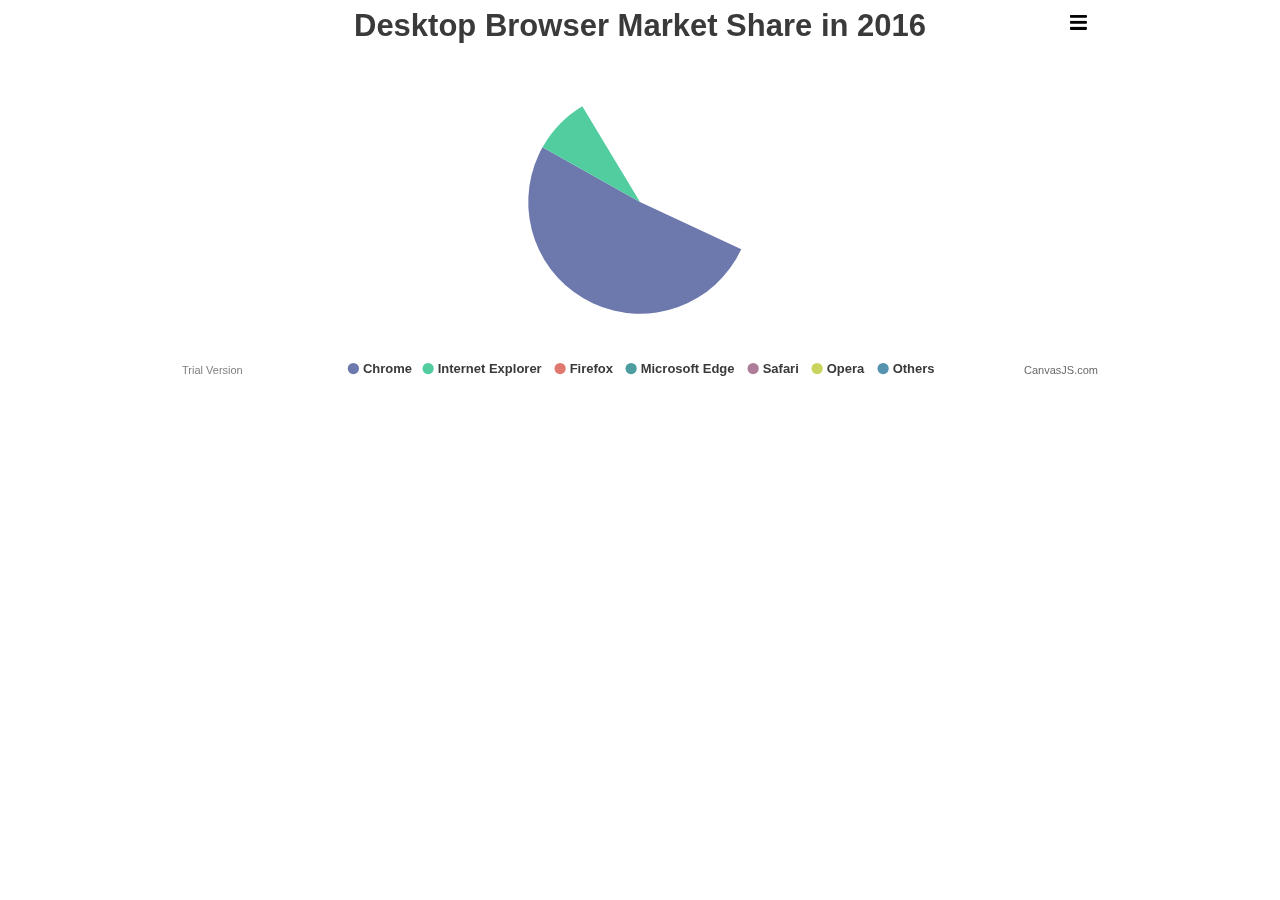
<file: app/canvas/examples/01-overview/animated-chart.html>
<!DOCTYPE HTML>
<html>
<head>
<meta charset="UTF-8">
<script>
window.onload = function() {

var chart = new CanvasJS.Chart("chartContainer", {
	theme: "light2", // "light1", "light2", "dark1", "dark2"
	exportEnabled: true,
	animationEnabled: true,
	title: {
		text: "Desktop Browser Market Share in 2016"
	},
	data: [{
		type: "pie",
		startAngle: 25,
		toolTipContent: "<b>{label}</b>: {y}%",
		showInLegend: "true",
		legendText: "{label}",
		indexLabelFontSize: 16,
		indexLabel: "{label} - {y}%",
		dataPoints: [
			{ y: 51.08, label: "Chrome" },
			{ y: 27.34, label: "Internet Explorer" },
			{ y: 10.62, label: "Firefox" },
			{ y: 5.02, label: "Microsoft Edge" },
			{ y: 4.07, label: "Safari" },
			{ y: 1.22, label: "Opera" },
			{ y: 0.44, label: "Others" }
		]
	}]
});
chart.render();

}
</script>
</head>
<body>
<div id="chartContainer" style="height: 370px; max-width: 920px; margin: 0px auto;"></div>
<script src="../../canvasjs.min.js"></script>
</body>
</html>
</file>
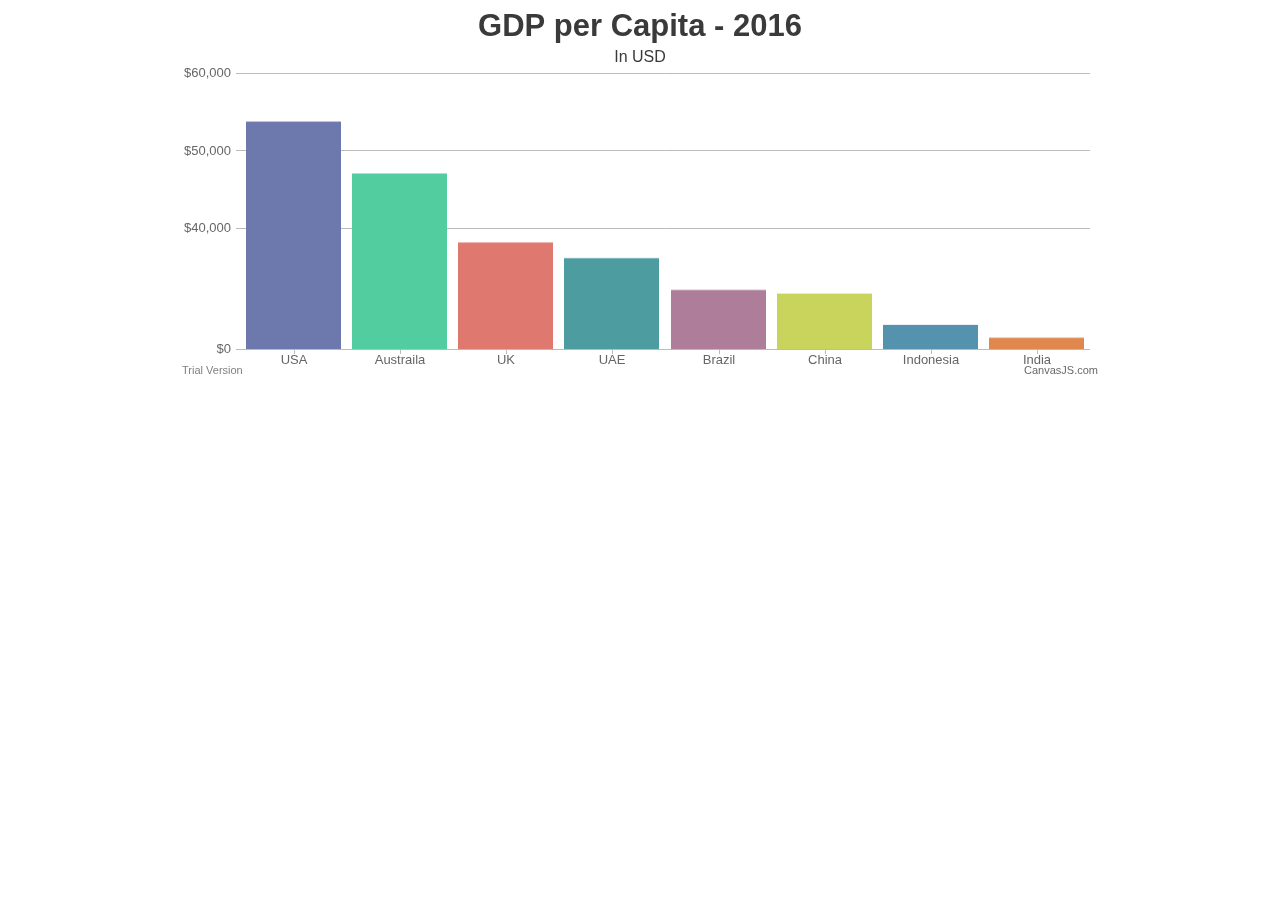
<file: app/canvas/examples/01-overview/chart-with-axis-scale-breaks.html>
<!DOCTYPE HTML>
<html>
<head>
<meta charset="UTF-8">
<script>
window.onload = function () {

var chart = new CanvasJS.Chart("chartContainer", {
	animationEnabled: true,
	theme: "light2", // "light1", "light2", "dark1", "dark2"
	title: {
		text: "GDP per Capita - 2016"
	},
	subtitles: [{
		text: "In USD",
		fontSize: 16
	}],
	axisY: {
		prefix: "$",
		scaleBreaks: {
			customBreaks: [{
				startValue: 10000,
				endValue: 35000
			}]
		}
	},
	data: [{
		type: "column",
		yValueFormatString: "$#,##0.00",
		dataPoints: [
			{ label: "USA", y: 57466.787 },
			{ label: "Austraila", y: 49927.82 },
			{ label: "UK", y: 39899.388 },
			{ label: "UAE", y: 37622.207 },
			{ label: "Brazil", y: 8649.948 },
			{ label: "China", y: 8123.181 },
			{ label: "Indonesia", y: 3570.295 },
			{ label: "India", y: 1709.387 }	
		]
	}]
});
chart.render();

}
</script>
</head>
<body>
<div id="chartContainer" style="height: 370px; max-width: 920px; margin: 0px auto;"></div>
<script src="../../canvasjs.min.js"></script>
</body>
</html>
</file>
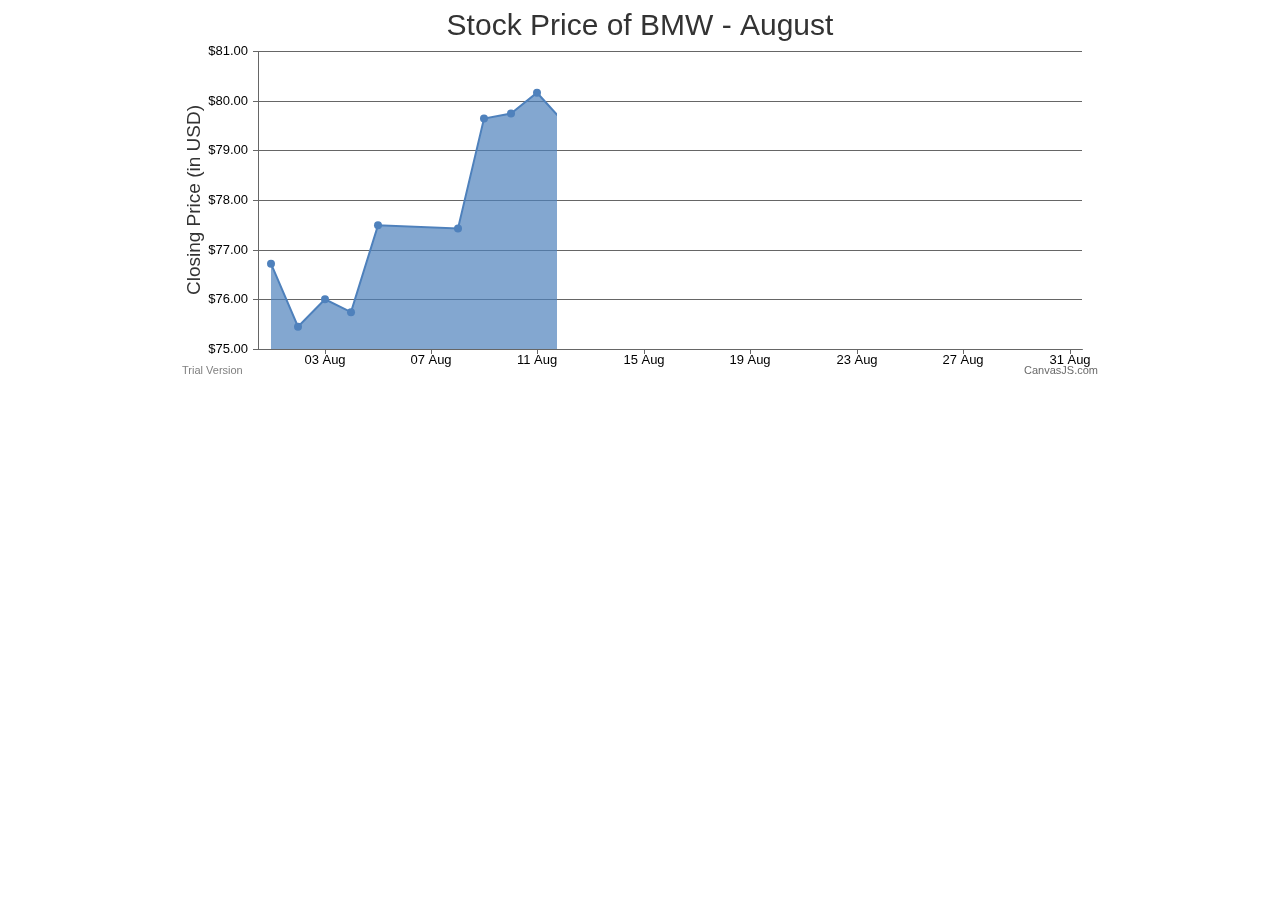
<file: app/canvas/examples/01-overview/chart-with-crosshair.html>
<!DOCTYPE HTML>
<html>
<head>  
<meta charset="UTF-8">
<script>
window.onload = function () {

var chart = new CanvasJS.Chart("chartContainer", {
	animationEnabled: true,
	title:{
		text: "Stock Price of BMW - August"
	},
	axisX:{
		valueFormatString: "DD MMM",
		crosshair: {
			enabled: true,
			snapToDataPoint: true
		}
	},
	axisY: {
		title: "Closing Price (in USD)",
		includeZero: false,
		valueFormatString: "$##0.00",
		crosshair: {
			enabled: true,
			snapToDataPoint: true,
			labelFormatter: function(e) {
				return "$" + CanvasJS.formatNumber(e.value, "##0.00");
			}
		}
	},
	data: [{
		type: "area",
		xValueFormatString: "DD MMM",
		yValueFormatString: "$##0.00",
		dataPoints: [
			{ x: new Date(2016, 07, 01), y: 76.727997 },
			{ x: new Date(2016, 07, 02), y: 75.459999 },
			{ x: new Date(2016, 07, 03), y: 76.011002 },
			{ x: new Date(2016, 07, 04), y: 75.751999 },
			{ x: new Date(2016, 07, 05), y: 77.500000 },
			{ x: new Date(2016, 07, 08), y: 77.436996 },
			{ x: new Date(2016, 07, 09), y: 79.650002 },
			{ x: new Date(2016, 07, 10), y: 79.750999 },
			{ x: new Date(2016, 07, 11), y: 80.169998 },
			{ x: new Date(2016, 07, 12), y: 79.570000 },
			{ x: new Date(2016, 07, 15), y: 80.699997 },
			{ x: new Date(2016, 07, 16), y: 79.686996 },
			{ x: new Date(2016, 07, 17), y: 78.996002 },
			{ x: new Date(2016, 07, 18), y: 78.899002 },
			{ x: new Date(2016, 07, 19), y: 77.127998 },
			{ x: new Date(2016, 07, 22), y: 76.759003 },
			{ x: new Date(2016, 07, 23), y: 77.480003 },
			{ x: new Date(2016, 07, 24), y: 77.623001 },
			{ x: new Date(2016, 07, 25), y: 76.408997 },
			{ x: new Date(2016, 07, 26), y: 76.041000 },
			{ x: new Date(2016, 07, 29), y: 76.778999 },
			{ x: new Date(2016, 07, 30), y: 78.654999 },
			{ x: new Date(2016, 07, 31), y: 77.667000 }
		]
	}]
});
chart.render();

}
</script>
</head>
<body>
<div id="chartContainer" style="height: 370px; max-width: 920px; margin: 0px auto;"></div>
<script src="../../canvasjs.min.js"></script>
</body>
</html>
</file>
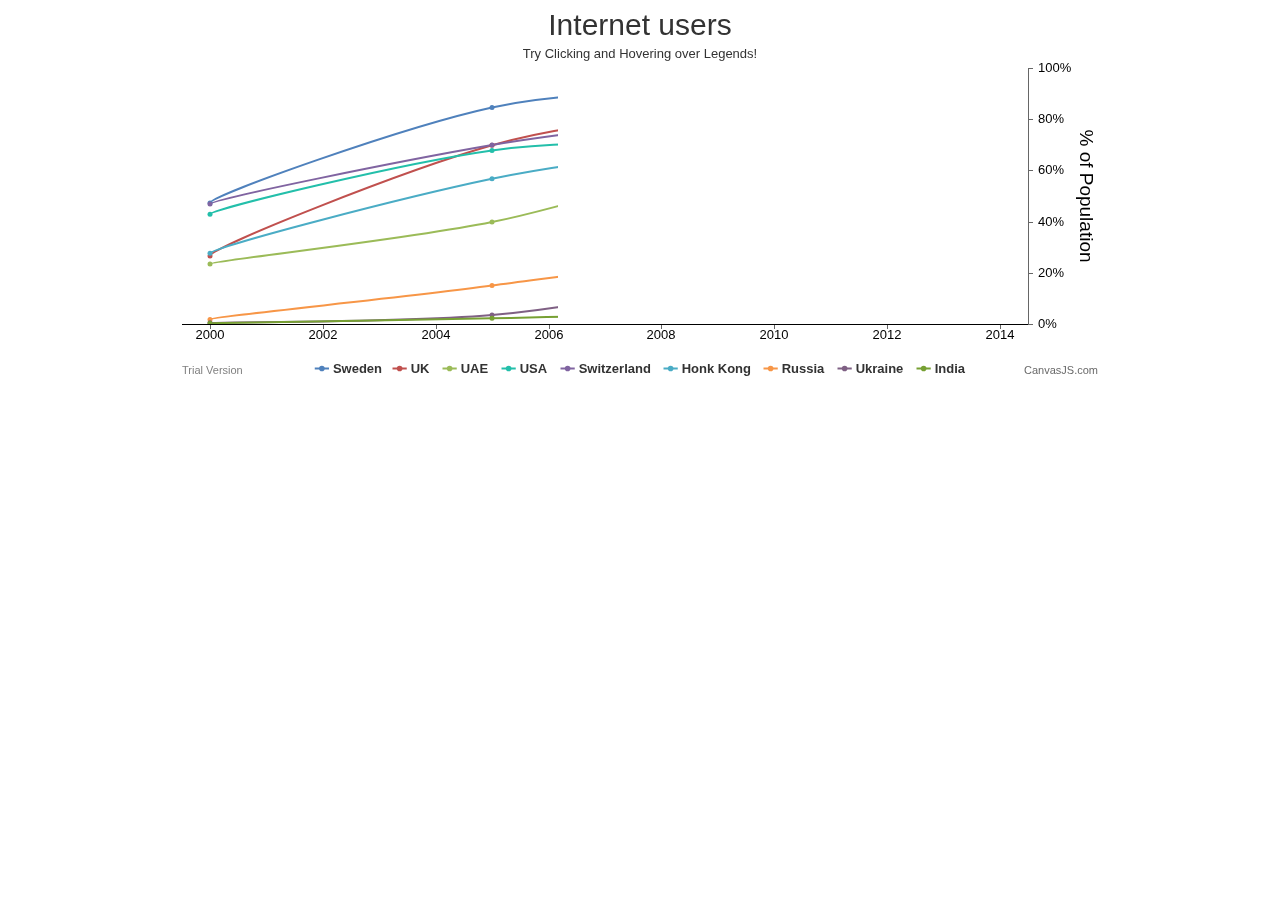
<file: app/canvas/examples/01-overview/chart-with-custom-legend-chart.html>
<!DOCTYPE HTML>
<html>
<head>
<meta charset="UTF-8">
<script>
window.onload = function () {
	
var chart = new CanvasJS.Chart("chartContainer", {
	//theme: "light2", // "light1", "light2", "dark1", "dark2"
	animationEnabled: true,
	title:{
		text: "Internet users"  
	},
	subtitles: [{
		text: "Try Clicking and Hovering over Legends!"
	}],
	axisX: {
		lineColor: "black",
		labelFontColor: "black"
	},
	axisY2: {
      	gridThickness: 0,
		title: "% of Population",
		suffix: "%",
		titleFontColor: "black",
		labelFontColor: "black"
	},
	legend: {
		cursor: "pointer",
		itemmouseover: function(e) {
			e.dataSeries.lineThickness = e.chart.data[e.dataSeriesIndex].lineThickness * 2;
			e.dataSeries.markerSize = e.chart.data[e.dataSeriesIndex].markerSize + 2;
			e.chart.render();
		},
		itemmouseout: function(e) {
			e.dataSeries.lineThickness = e.chart.data[e.dataSeriesIndex].lineThickness / 2;
			e.dataSeries.markerSize = e.chart.data[e.dataSeriesIndex].markerSize - 2;
			e.chart.render();
		},
		itemclick: function (e) {
			if (typeof (e.dataSeries.visible) === "undefined" || e.dataSeries.visible) {
				e.dataSeries.visible = false;
			} else {
				e.dataSeries.visible = true;
			}
			e.chart.render();
		}
	},
	toolTip: {
		shared: true
	},
	data: [{
		type: "spline",
		name: "Sweden",
		markerSize: 5,
      	axisYType: "secondary",
		xValueFormatString: "YYYY",
		yValueFormatString: "#,##0.0'%'",
		showInLegend: true,
		dataPoints: [
			{ x: new Date(2000, 00), y: 47.5 },
			{ x: new Date(2005, 00), y: 84.8 },
			{ x: new Date(2009, 00), y: 91 },
			{ x: new Date(2010, 00), y: 90 },
			{ x: new Date(2011, 00), y: 92.8 },
			{ x: new Date(2012, 00), y: 93.2 },
			{ x: new Date(2013, 00), y: 94.8 },
			{ x: new Date(2014, 00), y: 92.5 }
		]
	},
	{
		type: "spline",
		name: "UK",
		markerSize: 5,
		axisYType: "secondary",
		xValueFormatString: "YYYY",
		yValueFormatString: "#,##0.0'%'",
		showInLegend: true,
		dataPoints: [
			{ x: new Date(2000, 00), y: 26.8 },
			{ x: new Date(2005, 00), y: 70 },
			{ x: new Date(2009, 00), y: 83.6 },
			{ x: new Date(2010, 00), y: 85 },
			{ x: new Date(2011, 00), y: 85.4 },
			{ x: new Date(2012, 00), y: 87.5 },
			{ x: new Date(2013, 00), y: 89.8 },
			{ x: new Date(2014, 00), y: 91.6 }
		]
	},
	{
		type: "spline",
		name: "UAE",
		markerSize: 5,
		axisYType: "secondary",
		xValueFormatString: "YYYY",
		yValueFormatString: "#,##0.0'%'",
		showInLegend: true,
		dataPoints: [
			{ x: new Date(2000, 00), y: 23.6 },
			{ x: new Date(2005, 00), y: 40 },
			{ x: new Date(2009, 00), y: 64 },
			{ x: new Date(2010, 00), y: 68 },
			{ x: new Date(2011, 00), y: 78 },
			{ x: new Date(2012, 00), y: 85 },
			{ x: new Date(2013, 00), y: 86 },
			{ x: new Date(2014, 00), y: 90.4 }
		]
	},
	{
		type: "spline",
		showInLegend: true,
		name: "USA",
		markerSize: 5,
		axisYType: "secondary",
		yValueFormatString: "#,##0.0'%'",
		xValueFormatString: "YYYY",
		dataPoints: [
			{ x: new Date(2000, 00), y: 43.1 },
			{ x: new Date(2005, 00), y: 68 },
			{ x: new Date(2009, 00), y: 71 },
			{ x: new Date(2010, 00), y: 71.7 },
			{ x: new Date(2011, 00), y: 69.7 },
			{ x: new Date(2012, 00), y: 79.3 },
			{ x: new Date(2013, 00), y: 84.2 },
			{ x: new Date(2014, 00), y: 87 }
		]
	},
	{
		type: "spline",
		name: "Switzerland",
		markerSize: 5,
		axisYType: "secondary",
		xValueFormatString: "YYYY",
		yValueFormatString: "#,##0.0'%'",
		showInLegend: true,
		dataPoints: [
			{ x: new Date(2000, 00), y: 47.1 },
			{ x: new Date(2005, 00), y: 70.1 },
			{ x: new Date(2009, 00), y: 81.3 },
			{ x: new Date(2010, 00), y: 83.9 },
			{ x: new Date(2011, 00), y: 85.2 },
			{ x: new Date(2012, 00), y: 85.2 },
			{ x: new Date(2013, 00), y: 86.7 },
			{ x: new Date(2014, 00), y: 87 }
		]
	},
	{
		type: "spline",
		name: "Honk Kong",
		markerSize: 5,
		axisYType: "secondary",
		xValueFormatString: "YYYY",
		yValueFormatString: "#,##0.0'%'",
		showInLegend: true,
		dataPoints: [
			{ x: new Date(2000, 00), y: 27.8 },
			{ x: new Date(2005, 00), y: 56.9 },
			{ x: new Date(2009, 00), y: 69.4 },
			{ x: new Date(2010, 00), y: 72 },
			{ x: new Date(2011, 00), y: 72.2 },
			{ x: new Date(2012, 00), y: 72.9 },
			{ x: new Date(2013, 00), y: 74.2 },
			{ x: new Date(2014, 00), y: 74.6 }
		]
	},
	{
		type: "spline",
		name: "Russia",
		markerSize: 5,
		axisYType: "secondary",
		xValueFormatString: "YYYY",
		yValueFormatString: "#,##0.0'%'",
		showInLegend: true,
		dataPoints: [
			{ x: new Date(2000, 00), y: 2 },
			{ x: new Date(2005, 00), y: 15.2 },
			{ x: new Date(2009, 00), y: 29 },
			{ x: new Date(2010, 00), y: 43 },
			{ x: new Date(2011, 00), y: 49 },
			{ x: new Date(2012, 00), y: 63.8 },
			{ x: new Date(2013, 00), y: 61.4 },
			{ x: new Date(2014, 00), y: 70.5 }
		]
	},
	{
		type: "spline",
		name: "Ukraine",
		markerSize: 5,
		axisYType: "secondary",
		xValueFormatString: "YYYY",
		yValueFormatString: "#,##0.0'%'",
		showInLegend: true,
		dataPoints: [
			{ x: new Date(2000, 00), y: .7 },
			{ x: new Date(2005, 00), y: 3.7 },
			{ x: new Date(2009, 00), y: 17.9 },
			{ x: new Date(2010, 00), y: 23.3 },
			{ x: new Date(2011, 00), y: 28.7 },
			{ x: new Date(2012, 00), y: 35.3 },
			{ x: new Date(2013, 00), y: 41.8 },
			{ x: new Date(2014, 00), y: 43.4 }
		]
	},
	{
		type: "spline",
		name: "India",
		markerSize: 5,
		axisYType: "secondary",
		xValueFormatString: "YYYY",
		yValueFormatString: "#,##0.0'%'",
		showInLegend: true,
		dataPoints: [
			{ x: new Date(2000, 00), y: .5 },
			{ x: new Date(2005, 00), y: 2.4 },
			{ x: new Date(2009, 00), y: 5.1 },
			{ x: new Date(2010, 00), y: 7.5 },
			{ x: new Date(2011, 00), y: 10.1 },
			{ x: new Date(2012, 00), y: 12.6 },
			{ x: new Date(2013, 00), y: 15.1 },
			{ x: new Date(2014, 00), y: 18 }
		]
	}]
});
chart.render();

}
</script>
</head>
<body>
<div id="chartContainer" style="height: 370px; max-width: 920px; margin: 0px auto;"></div>
<script src="../../canvasjs.min.js"></script>
</body>
</html>
</file>
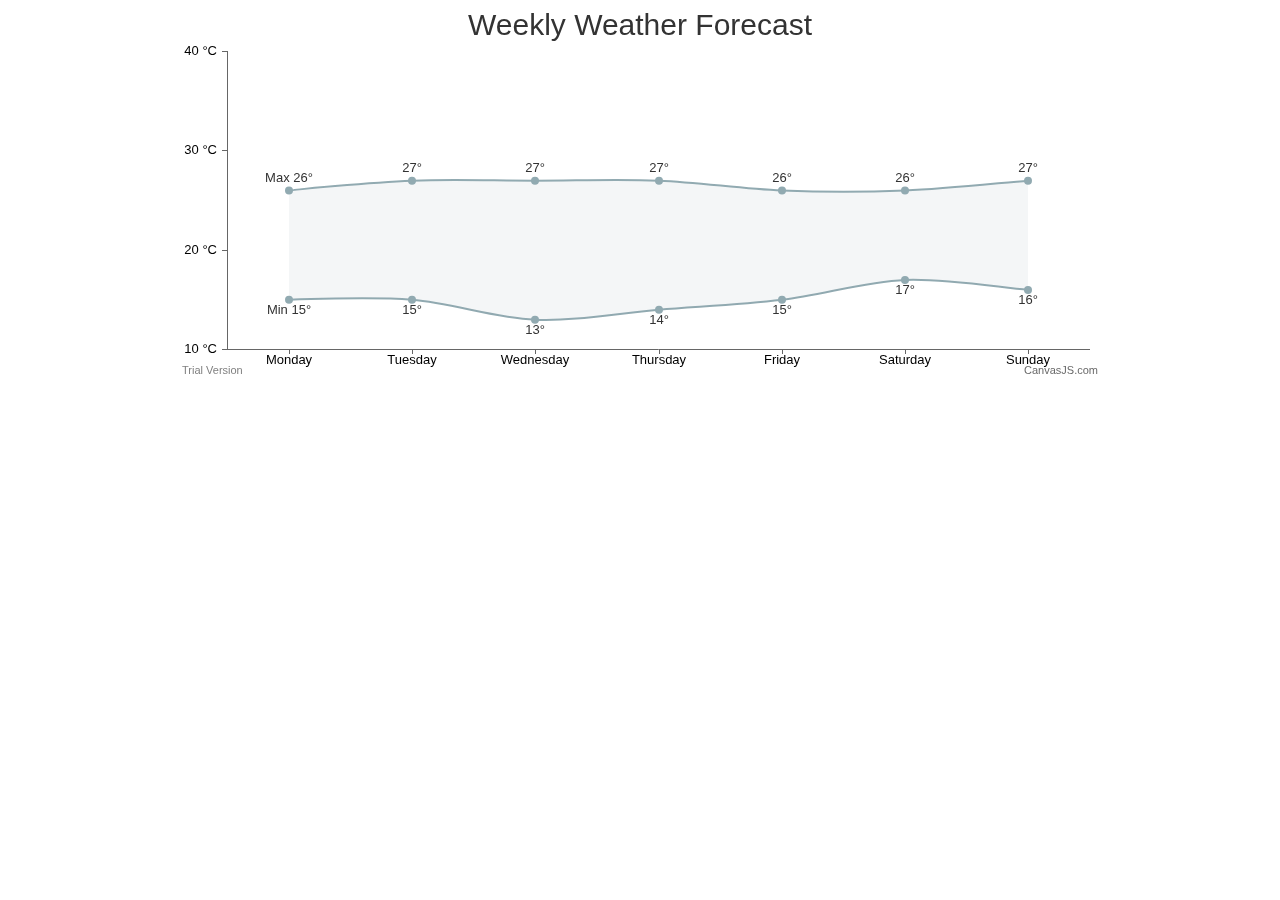
<file: app/canvas/examples/01-overview/chart-with-image-overlay.html>
<!DOCTYPE HTML>
<html>
<head>
<meta charset="UTF-8">
<style>
img{
	pointer-events: none;
}
</style>
<script>
window.onload = function () {

var chart = new CanvasJS.Chart("chartContainer", {            
	title:{
		text: "Weekly Weather Forecast"              
	},
	axisY: {
		includeZero: false,
		suffix: " °C",
		maximum: 40,
		gridThickness: 0
	},
	toolTip:{
		shared: true,
		content: "{name} </br> <strong>Temperature: </strong> </br> Min: {y[0]} °C, Max: {y[1]} °C"
	},
	data: [{
		type: "rangeSplineArea",
		fillOpacity: 0.1,
		color: "#91AAB1",
		indexLabelFormatter: formatter,
		dataPoints: [
			{ label: "Monday", y: [15, 26], name: "rainy" },
			{ label: "Tuesday", y: [15, 27], name: "rainy" },
			{ label: "Wednesday", y: [13, 27], name: "sunny" },
			{ label: "Thursday", y: [14, 27], name: "sunny" },
			{ label: "Friday", y: [15, 26], name: "cloudy" },
			{ label: "Saturday", y: [17, 26], name: "sunny" },
			{ label: "Sunday", y: [16, 27], name: "rainy" }
		]
	}]
});
chart.render();

var images = [];    

addImages(chart);

function addImages(chart) {
	for(var i = 0; i < chart.data[0].dataPoints.length; i++){
		var dpsName = chart.data[0].dataPoints[i].name;
		if(dpsName == "cloudy"){
			images.push($("<img>").attr("src", "https://canvasjs.com/wp-content/uploads/images/gallery/gallery-overview/cloudy.png"));
		} else if(dpsName == "rainy"){
		images.push($("<img>").attr("src", "https://canvasjs.com/wp-content/uploads/images/gallery/gallery-overview/rainy.png"));
		} else if(dpsName == "sunny"){
			images.push($("<img>").attr("src", "https://canvasjs.com/wp-content/uploads/images/gallery/gallery-overview/sunny.png"));
		}

	images[i].attr("class", dpsName).appendTo($("#chartContainer>.canvasjs-chart-container"));
	positionImage(images[i], i);
	}
}

function positionImage(image, index) {
	var imageCenter = chart.axisX[0].convertValueToPixel(chart.data[0].dataPoints[index].x);
	var imageTop =  chart.axisY[0].convertValueToPixel(chart.axisY[0].maximum);

	image.width("40px")
	.css({ "left": imageCenter - 20 + "px",
	"position": "absolute","top":imageTop + "px",
	"position": "absolute"});
}

$( window ).resize(function() {
	var cloudyCounter = 0, rainyCounter = 0, sunnyCounter = 0;    
	var imageCenter = 0;
	for(var i=0;i<chart.data[0].dataPoints.length;i++) {
		imageCenter = chart.axisX[0].convertValueToPixel(chart.data[0].dataPoints[i].x) - 20;
		if(chart.data[0].dataPoints[i].name == "cloudy") {					
			$(".cloudy").eq(cloudyCounter++).css({ "left": imageCenter});
		} else if(chart.data[0].dataPoints[i].name == "rainy") {
			$(".rainy").eq(rainyCounter++).css({ "left": imageCenter});  
		} else if(chart.data[0].dataPoints[i].name == "sunny") {
			$(".sunny").eq(sunnyCounter++).css({ "left": imageCenter});  
		}                
	}
});

function formatter(e) { 
	if(e.index === 0 && e.dataPoint.x === 0) {
		return " Min " + e.dataPoint.y[e.index] + "°";
	} else if(e.index == 1 && e.dataPoint.x === 0) {
		return " Max " + e.dataPoint.y[e.index] + "°";
	} else{
		return e.dataPoint.y[e.index] + "°";
	}
} 

}
</script>	
</head>
<body>
<script src="https://canvasjs.com/assets/script/jquery-1.11.1.min.js"></script>  
<script src="../../jquery.canvasjs.min.js"></script>
<div id="chartContainer" style="height: 370px; max-width: 920px; margin: 0px auto;"></div>
</body>
</html>
</file>
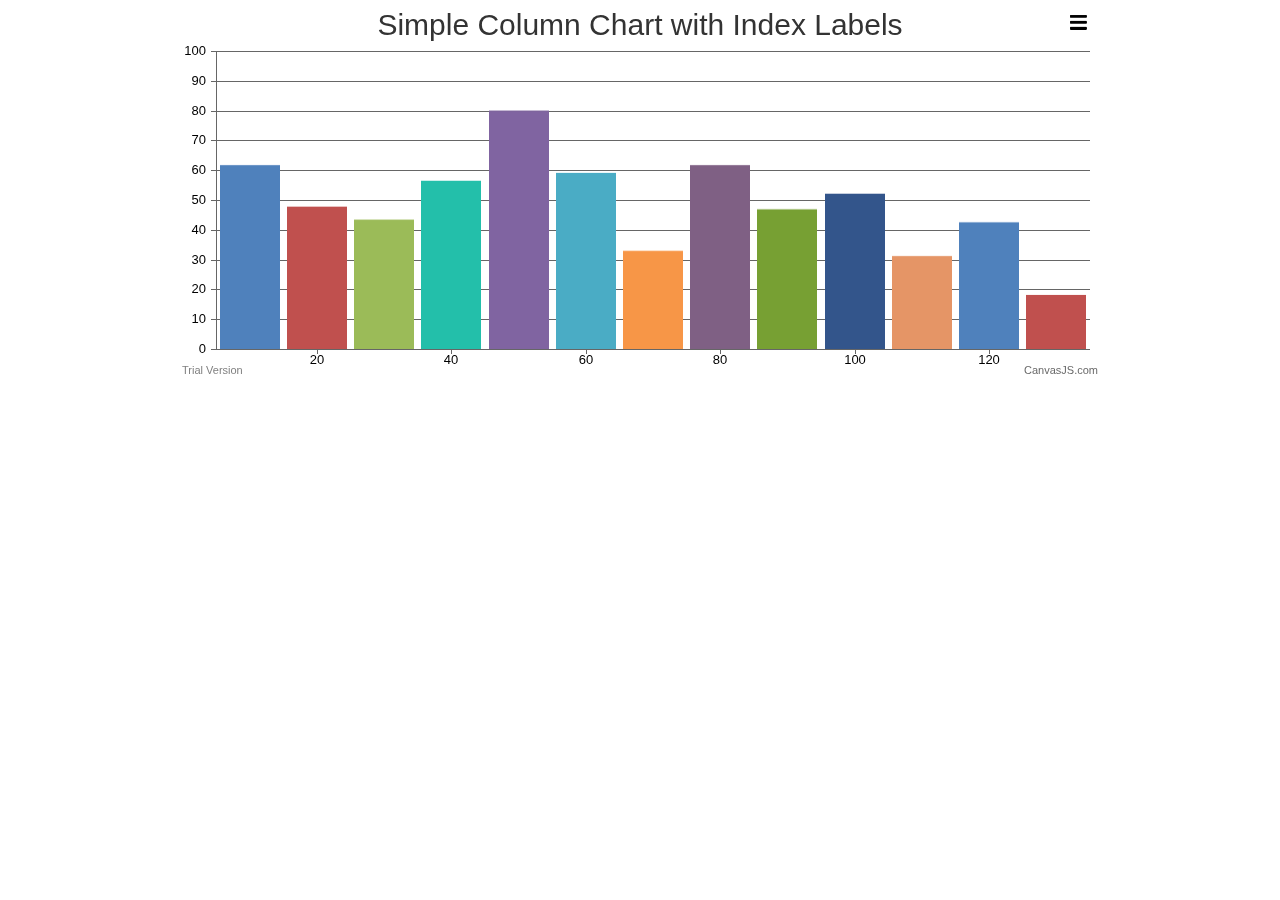
<file: app/canvas/examples/01-overview/chart-with-index-data-label.html>
<!DOCTYPE HTML>
<html>
<head>
<meta charset="UTF-8">
<script>
window.onload = function () {

var chart = new CanvasJS.Chart("chartContainer", {
	animationEnabled: true,
	exportEnabled: true,
	theme: "light1", // "light1", "light2", "dark1", "dark2"
	title:{
		text: "Simple Column Chart with Index Labels"
	},
	data: [{
		type: "column", //change type to bar, line, area, pie, etc
		//indexLabel: "{y}", //Shows y value on all Data Points
		indexLabelFontColor: "#5A5757",
		indexLabelPlacement: "outside",
		dataPoints: [
			{ x: 10, y: 71 },
			{ x: 20, y: 55 },
			{ x: 30, y: 50 },
			{ x: 40, y: 65 },
			{ x: 50, y: 92, indexLabel: "Highest" },
			{ x: 60, y: 68 },
			{ x: 70, y: 38 },
			{ x: 80, y: 71 },
			{ x: 90, y: 54 },
			{ x: 100, y: 60 },
			{ x: 110, y: 36 },
			{ x: 120, y: 49 },
			{ x: 130, y: 21, indexLabel: "Lowest" }
		]
	}]
});
chart.render();

}
</script>
</head>
<body>
<div id="chartContainer" style="height: 370px; max-width: 920px; margin: 0px auto;"></div>
<script src="../../canvasjs.min.js"></script>
</body>
</html>
</file>
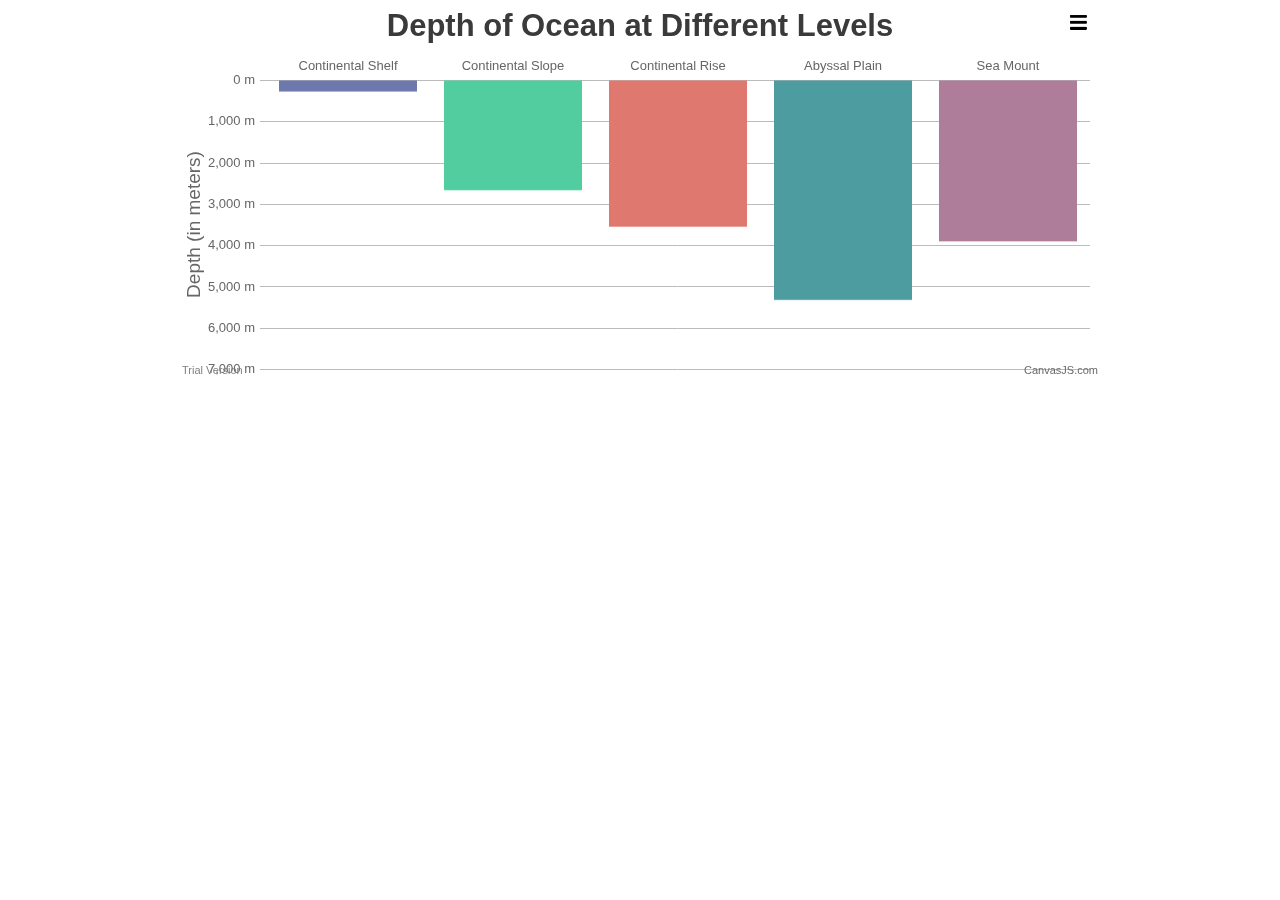
<file: app/canvas/examples/01-overview/chart-with-inverted-reversed-axis.html>
<!DOCTYPE HTML>
<html>
<head> 
<meta charset="UTF-8">
<script>
window.onload = function () {

var chart = new CanvasJS.Chart("chartContainer", {
	animationEnabled: true,
	exportEnabled: true,
	theme: "light2", // "light1", "light2", "dark1", "dark2"
	title:{
		text: "Depth of Ocean at Different Levels"
	},
	axisY: {
		title: "Depth (in meters)",
		suffix: " m",
		reversed: true
	},
	axisX2: {
		tickThickness: 0,
		labelAngle: 0
	},
	data: [{
		type: "column",
		axisXType: "secondary",
		yValueFormatString: "#,##0 meters",
		dataPoints: [
			{ y: 300, label: "Continental Shelf" },
			{ y: 3000, label: "Continental Slope" },
			{ y: 4000, label: "Continental Rise" },
			{ y: 6000, label: "Abyssal Plain", indexLabel: "Deepest" },
			{ y: 4400, label: "Sea Mount" }
		]
	}]
});
chart.render();

}
</script>
</head>
<body>
<div id="chartContainer" style="height: 370px; max-width: 920px; margin: 0px auto;"></div>
<script src="../../canvasjs.min.js"></script>
</body>
</html>
</file>
